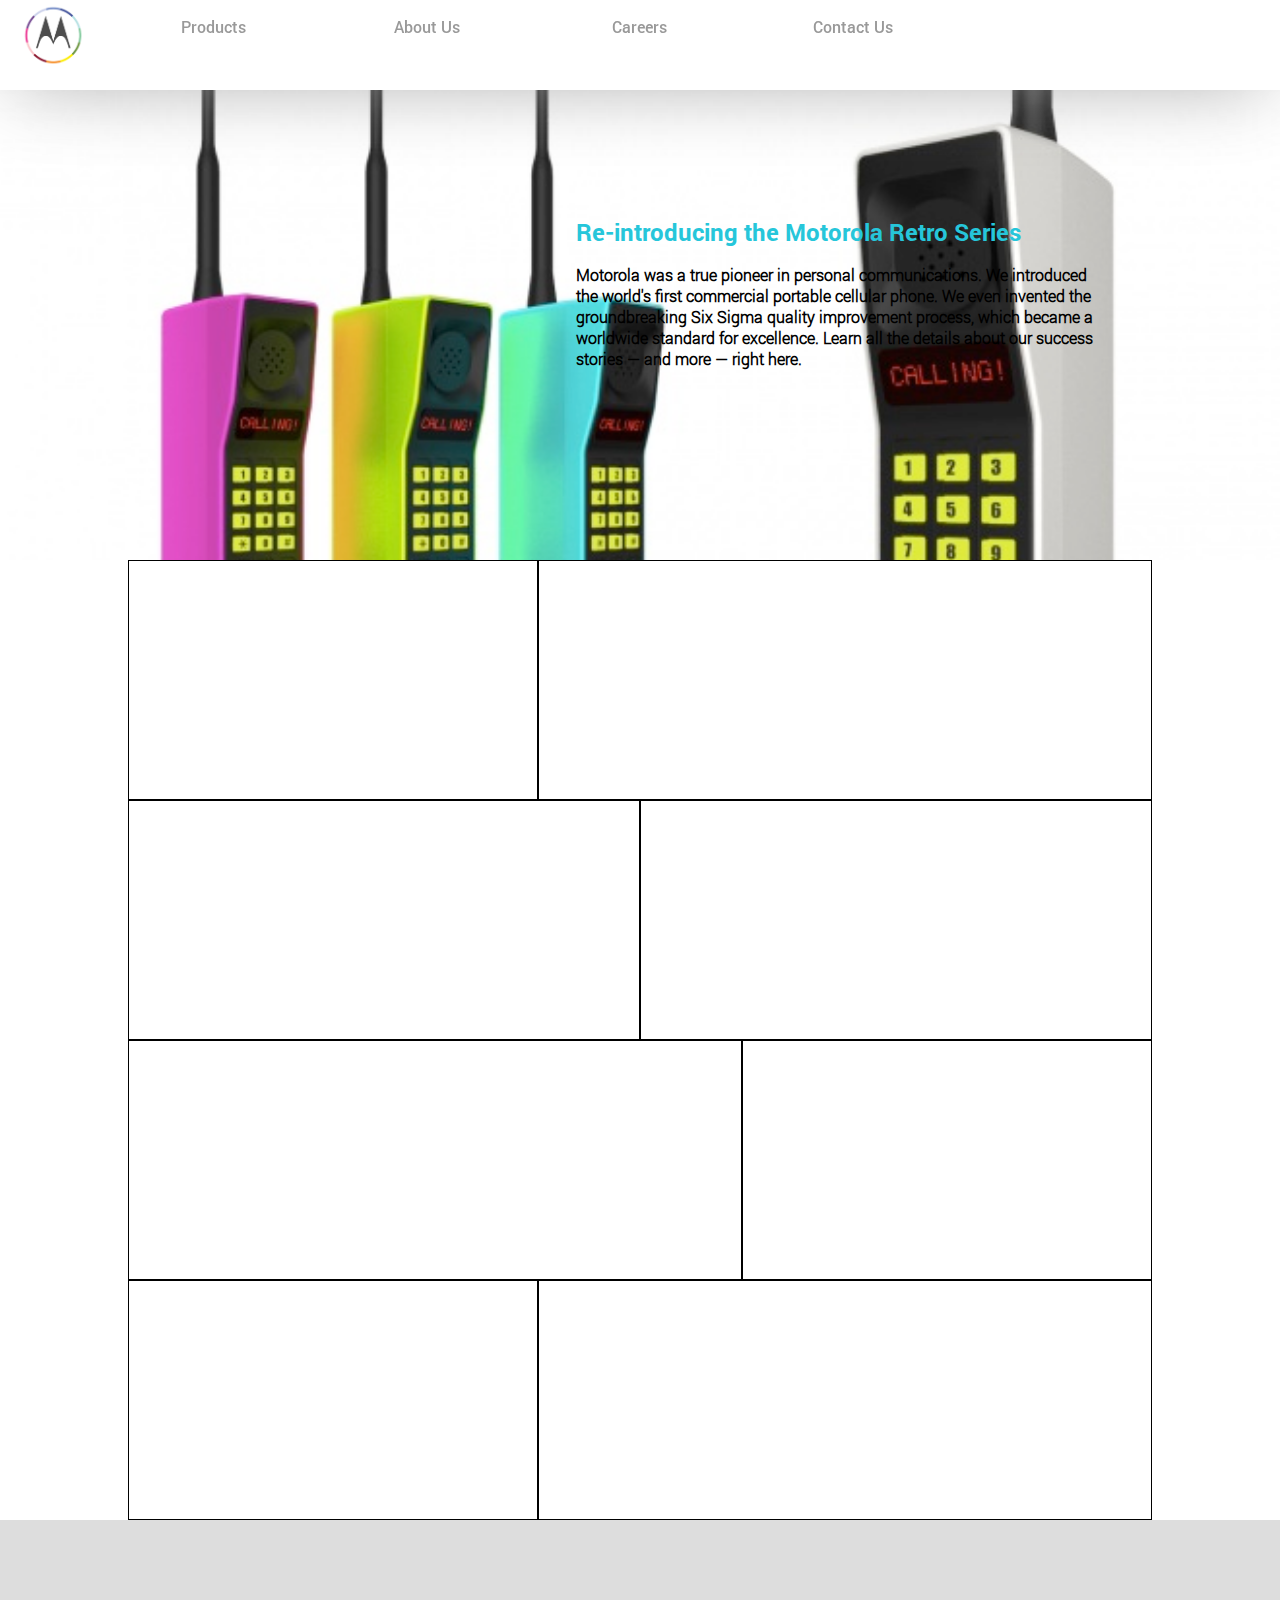
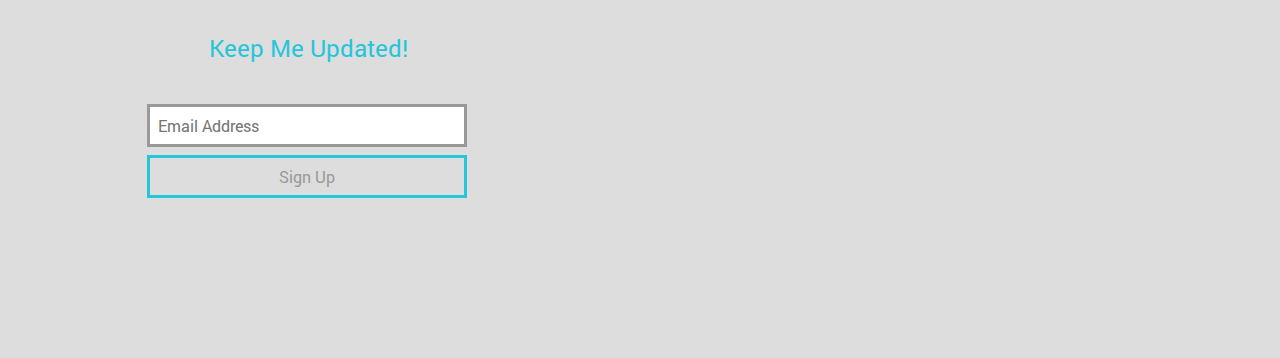
<file: Complete Series of Web Pages (Week 5)/pub_html/index.html>
<!doctype html>
<html lang="en">

	<head>
		<meta charset="utf-8">
		<meta name="viewport" content="width=device-width, initial-scale=1">
			
		<title>IAT 339 - Project 02</title>
		
		<link href="css/main.css" rel="stylesheet">
		 
		<!--- Referencing JQuery from CDN --->
		<script src="http://code.jquery.com/jquery-1.11.3.min.js"></script>
		
	</head>

	<body>
		
		<nav class="main-nav" id="main-nav">
			<div class="col-1of12"><a href="index.html"><img class="logo" src="img/motorola_logo.png" width="70px" height="70px"/></a></div>
			<div class="col-2of12"><a href="products-page.html">Products</a></div>
			<div class="col-2of12"><a href="about-page.html">About Us</a></div>
			<div class="col-2of12"><a href="careers-page.html">Careers</a></div>
			<div class="col-2of12"><a href="contact-page.html">Contact Us</a></div>
		</nav>
		
		<div class="hero">
			<div class="col-5of12">
				<h1 class="home-title">Re-introducing the Motorola Retro Series</h1>
				<h2 class="home-sub">Motorola was a true pioneer in personal communications. We introduced the world's first commercial portable 
				cellular phone. We even invented the groundbreaking Six Sigma quality improvement process, which became a worldwide standard 
				for excellence. Learn all the details about our success stories — and more — right here.</h2>
			</div>
		</div>
		
		<div class="mood-board">
			<div class="col-2of12">
				<div class="product">
				
				</div>
			</div>	
			
			<div class="col-4of12">
				<div class="product">

				</div>
			</div>
			
			<div class="col-3of12">
				<div class="product">

				</div>
			</div>
			
			<div class="col-3of12">
				<div class="product">
				
				</div>
			</div>	
			
			<div class="col-4of12">
				<div class="product">

				</div>
			</div>
			
			<div class="col-2of12">
				<div class="product">

				</div>
			</div>
			
			<div class="col-2of12">
				<div class="product">

				</div>
			</div>
			
			<div class="col-4of12">
				<div class="product">

				</div>
			</div>
			
			<div class="clear"></div>
		</div>
				
		<div class="subscribe">
			<div class="col-5of12">
				<p class="header">Keep Me Updated!</p>
				<input type="text" id="email" placeholder="Email Address" class="email-input"/>
				<button class="button-signup">Sign Up</button>
			</div>
		</div>
		
		
	</body>

</html>
</file>
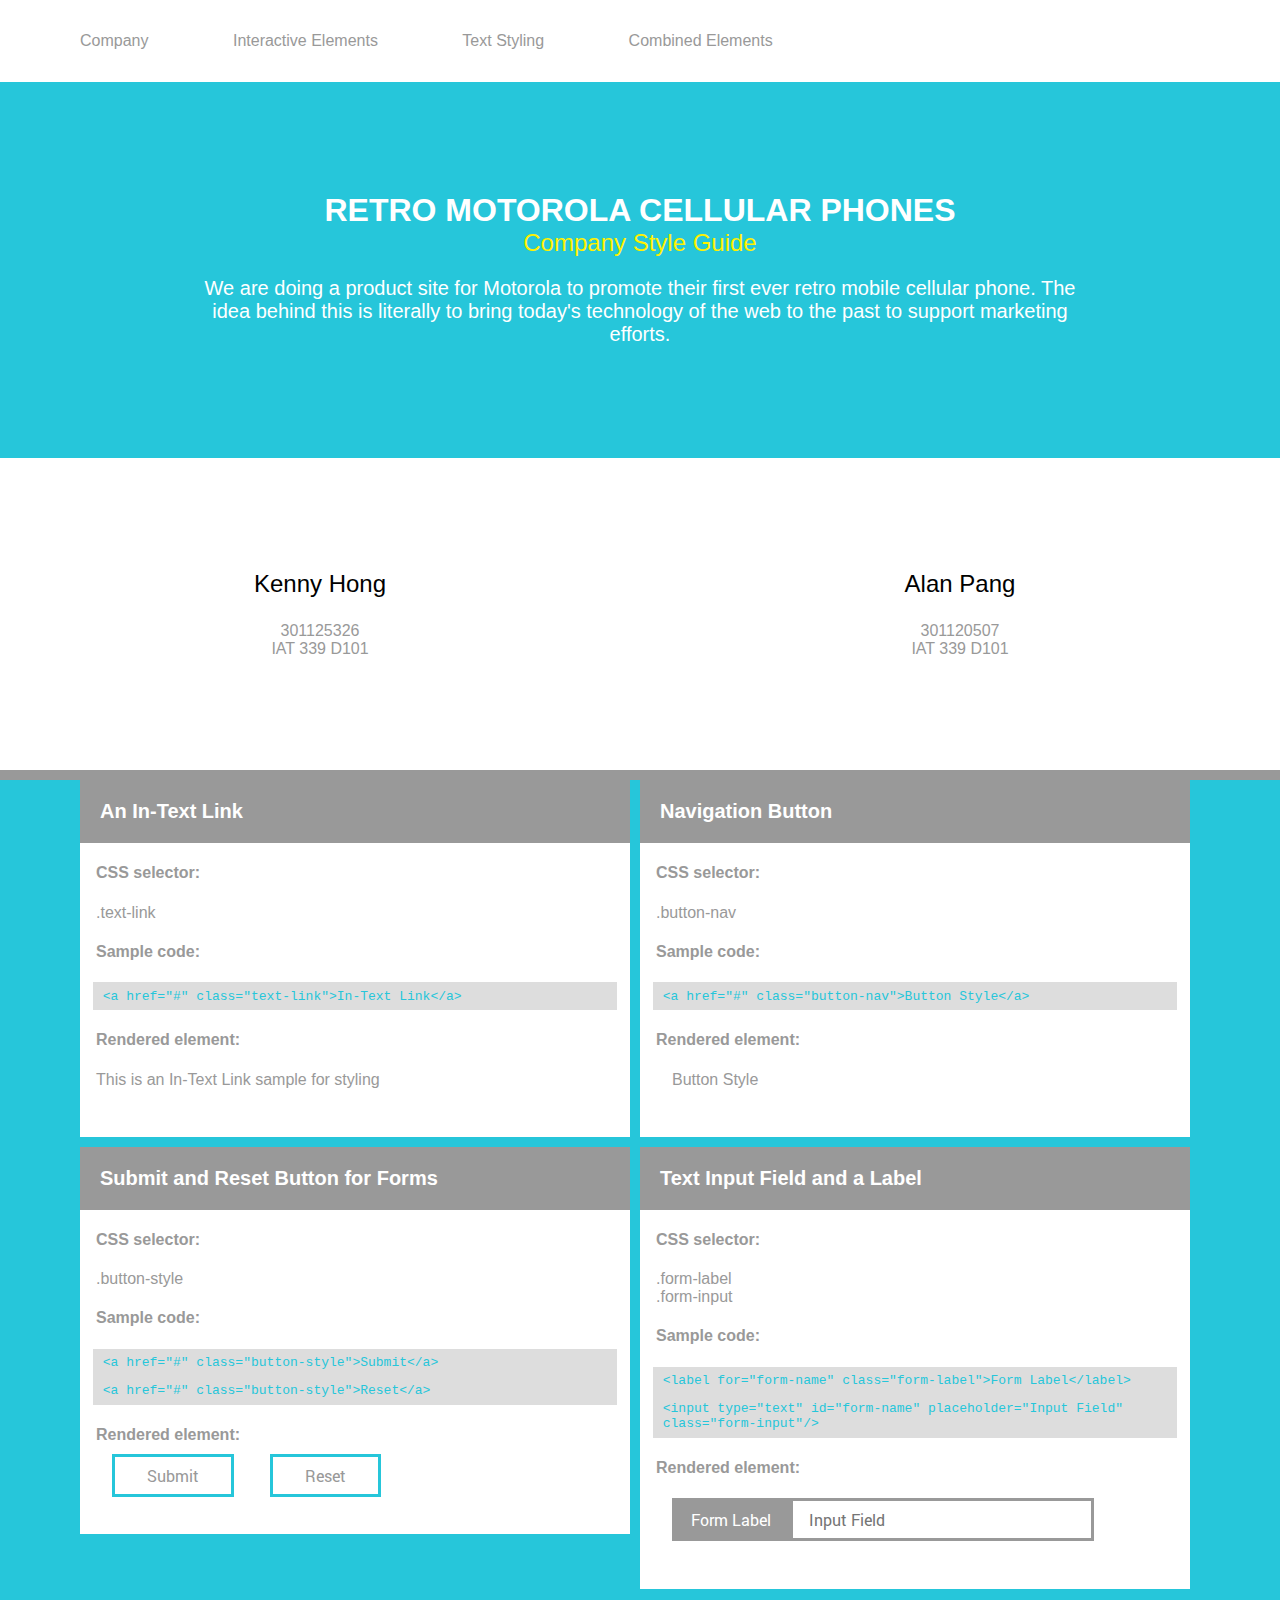
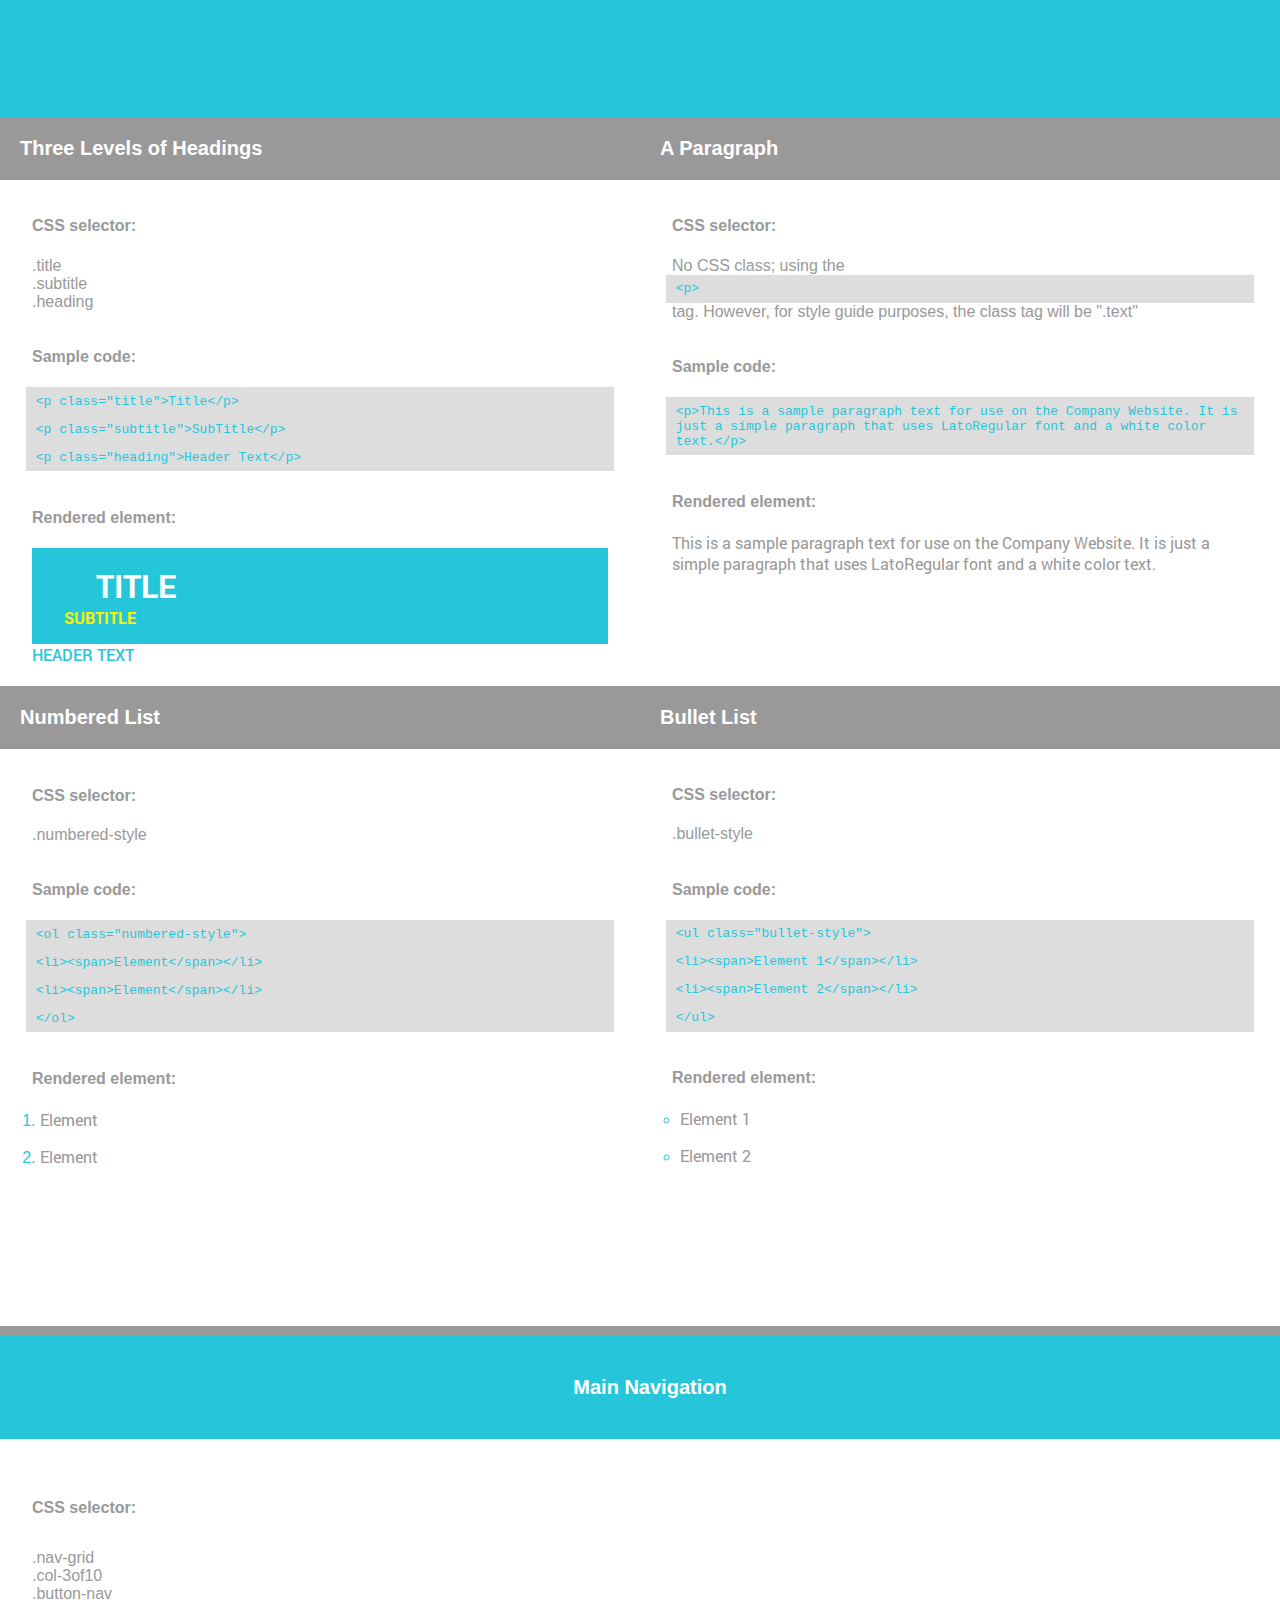
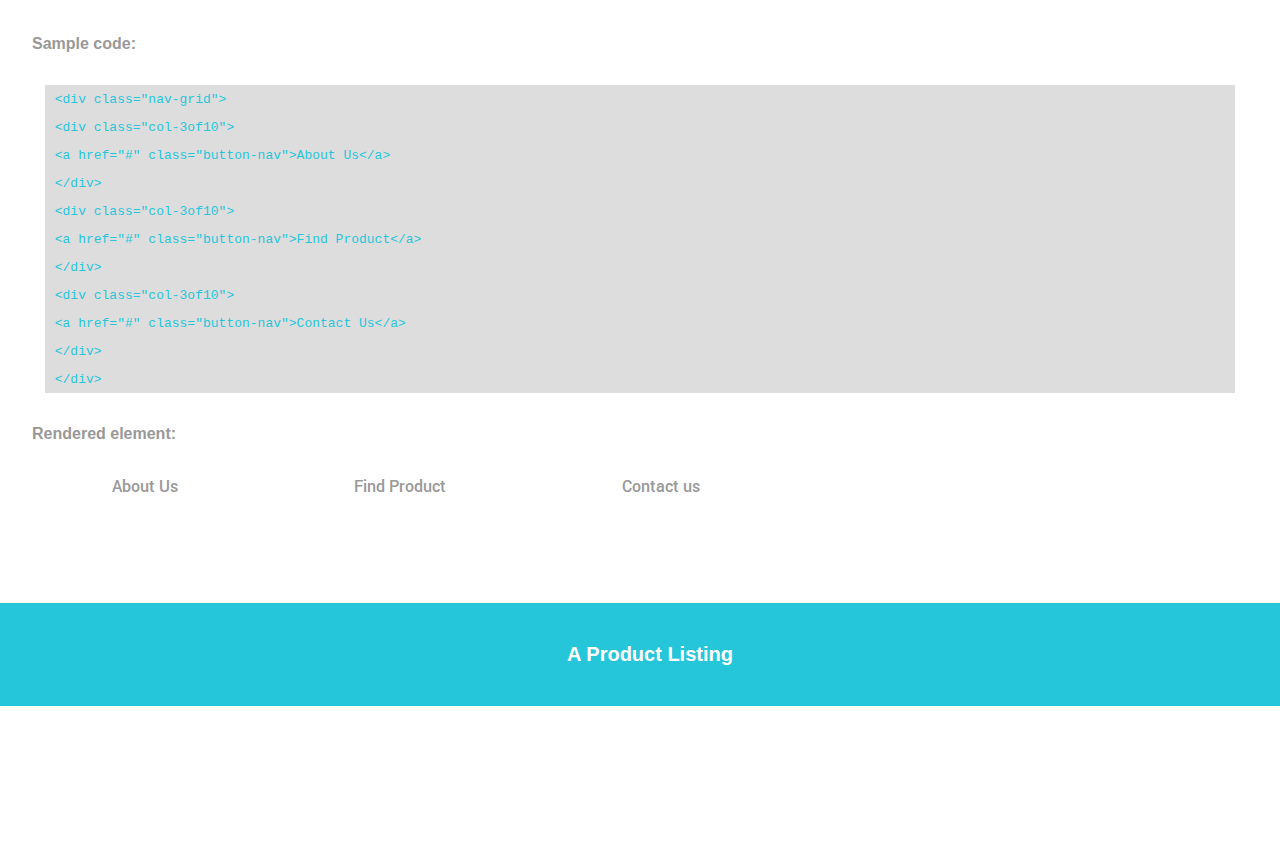
<file: Style Guide (Week 4)/pub_html/index.html>
<!doctype html>
<html lang="en">

	<head>
		<meta charset="utf-8">
		<title>IAT 339 - Project 02</title>
		
		 <link href="css/main.css" rel="stylesheet">
	</head>

	<body>
		
		<nav>
			<a href="#company">Company</a>
			<a href="#interactive">Interactive Elements</a>
			<a href="#textstyle">Text Styling</a>
			<a href="#combined">Combined Elements</a>
		</nav>
		
		<div id="company" class="company-info">
			<h1>RETRO MOTOROLA CELLULAR PHONES</h1>
			<p class="sub">Company Style Guide</p>
			
			<p class="brand-info">We are doing a product site for Motorola to promote their first ever retro mobile cellular phone. The idea 
			behind this is literally to bring today's technology of the web to the past to support marketing efforts.</p>
	 
		</div>
		
		<div class="team-info">
			<div class="col-5of10">
				<div class="member1">
					<p class="member-name">Kenny Hong</p>
					<p>301125326</p>
					<p>IAT 339 D101</p>
				</div>
			</div>	
			
			<div class="col-5of10">
				<div class="member2">
					<p class="member-name">Alan Pang</p>
					<p>301120507</p>
					<p>IAT 339 D101</p>
				</div>
			</div>
		</div>
		
		<!--- SECTION: INTERACTIVE ELEMENTS --->
		<section id="interactive">
			
			<div class="col-5of10">	
				<div class="interactive-element1">
					<h2>An In-Text Link</h2>

						<h4>CSS selector:</h4>
						<p>.text-link</p>

						<h4>Sample code:</h4>
						<code>&lt;a href="#" class="text-link"&gt;In-Text Link&lt;/a&gt;</code>

						<h4>Rendered element:</h4>
						<p>This is an <a href="#" class="text-link">In-Text Link</a> sample for styling</p>
					</div>
			</div>
			
			<div class="col-5of10">
				<div class="interactive-element2">
					<h2>Navigation Button</h2>

						<h4>CSS selector:</h4>
						<p>.button-nav</p>

						<h4>Sample code:</h4>
						<code>&lt;a href="#" class="button-nav"&gt;Button Style&lt;/a&gt;</code>

						<h4>Rendered element:</h4>
						<a href="#" class="button-nav">Button Style</a>
				</div>
			</div>
		
			<div class="col-5of10">
				<div class="interactive-element3">
					<h2>Submit and Reset Button for Forms</h2>

						<h4>CSS selector:</h4>
						<p>.button-style</p>

						<h4>Sample code:</h4>
						<code>&lt;a href="#" class="button-style"&gt;Submit&lt;/a&gt;</code>
						<code>&lt;a href="#" class="button-style"&gt;Reset&lt;/a&gt;</code>

						<h4>Rendered element:</h4>
						<a href="#" class="button-style">Submit</a>
						<a href="#" class="button-style">Reset</a>
				</div>
			</div>
			
			<div class="col-5of10">
				<div class="interactive-element4">
					<h2>Text Input Field and a Label</h2>

						<h4>CSS selector:</h4>
						<p>.form-label</p>
						<p>.form-input</p>

						<h4>Sample code:</h4>
						<code>&lt;label for="form-name" class="form-label"&gt;Form Label&lt;/label&gt;</code>
						<code>&lt;input type="text" id="form-name" placeholder="Input Field" class="form-input"/&gt;</code>

						<h4>Rendered element:</h4>
						<input type="text" id="form-name" placeholder="Input Field" class="form-input"/>
						<label for="form-name" class="form-label">Form Label</label>
				</div>
			</div>
				
		</section>
		
		<!--- SECTION: TEXT STYLING --->
		<section id="textstyle">
			<div class="col-2-5of10">
				<div class="text-element1">
					<h2>Three Levels of Headings</h2>

						<h4>CSS selector:</h4>
						<p>.title</p>
						<p>.subtitle</p>
						<p>.heading<p>

						<h4>Sample code:</h4>
						<code>&lt;p class="title"&gt;Title&lt;/p&gt;</code>
						<code>&lt;p class="subtitle"&gt;SubTitle&lt;/p&gt;</code>
						<code>&lt;p class="heading"&gt;Header Text&lt;/p&gt;</code>

						<h4>Rendered element:</h4>
						<div class="title-subtitle-wrap">
							<p class="title">Title</p>
							<p class="subtitle">SubTitle</p>
						</div>
						<p class="heading">Header Text</p>
				</div>
			</div>
				
			<div class="col-2-5of10">
				<div class="text-element2">
					<h2>A Paragraph</h2>

						<h4>CSS selector:</h4>
						<p>No CSS class; using the </p>
						<code>&lt;p&gt;</code>
						<p>tag. However, for style guide purposes, the class tag will be ".text"</P>

						<h4>Sample code:</h4>
						<code>&lt;p&gt;This is a sample paragraph text for use on the Company Website. It is just a
						simple paragraph that uses LatoRegular font and a white color text.&lt;/p&gt;</code>


						<h4>Rendered element:</h4>
						<p class="text">This is a sample paragraph text for use on the Company Website. It is just a
						simple paragraph that uses LatoRegular font and a white color text.</p>
				</div>
			</div>
		
			<div class="col-2-5of10">
				<div class="text-element3">
					<h2>Bullet List</h2>

						<h4>CSS selector:</h4>
						<p>.bullet-style</p>

						<h4>Sample code:</h4>
						<code>&lt;ul class="bullet-style"&gt;</code>
						<code>&lt;li&gt;&lt;span&gt;Element 1&lt;/span&gt;&lt;/li&gt;</code>
						<code>&lt;li&gt;&lt;span&gt;Element 2&lt;/span&gt;&lt;/li&gt;</code>
						<code>&lt;/ul&gt;</code>

						<h4>Rendered element:</h4>
						<ul class="bullet-style">
							<li><span>Element 1</span></li>
							<li><span>Element 2</span></li>
						</ul>
				</div>
			</div>
				
			<div class="col-2-5of10">
				<div class="text-element4">
					<h2>Numbered List</h2>

						<h4>CSS selector:</h4>
						<p>.numbered-style</p>

						<h4>Sample code:</h4>
						<code>&lt;ol class="numbered-style"&gt;</code>
						<code>&lt;li&gt;&lt;span&gt;Element&lt;/span&gt;&lt;/li&gt;</code>
						<code>&lt;li&gt;&lt;span&gt;Element&lt;/span&gt;&lt;/li&gt;</code>
						<code>&lt;/ol&gt;</code>

						<h4>Rendered element:</h4>
						<ol class="numbered-style">
							<li><span>Element</span></li>
							<li><span>Element</span></li>
						</ol>
				</div>
			</div>
		
		</section>
		
		<!--- SECTION: COMBINED ELEMENTS --->
		<section id="combined">
			<div class="combined-element">
		
				<h2>Main Navigation</h2>

					<h4>CSS selector:</h4>
					<p>.nav-grid</p>
					<p>.col-3of10</p>
					<p>.button-nav</p>
					
					<h4>Sample code:</h4>
					<p><code>&lt;div class="nav-grid"&gt;</code></p>
					<p><code>&lt;div class="col-3of10"&gt;</code></p>
					<p><code>&lt;a href="#" class="button-nav"&gt;About Us&lt;/a&gt;</code></p>
					<p><code>&lt;/div&gt;</code></p>
					<p><code>&lt;div class="col-3of10"&gt;</code></p>
					<p><code>&lt;a href="#" class="button-nav"&gt;Find Product&lt;/a&gt;</code></p>
					<p><code>&lt;/div&gt;</code></p>
					<p><code>&lt;div class="col-3of10"&gt;</code></p>
					<p><code>&lt;a href="#" class="button-nav"&gt;Contact Us&lt;/a&gt;</code></p>
					<p><code>&lt;/div&gt;</code></p>
					<p><code>&lt;/div&gt;</code></p>
					
					<h4>Rendered element:</h4>
						<div class="nav-grid">
							<div class="col-3of10">
								<a href="#" class="button-nav">About Us</a>
							</div>
							
							<div class="col-3of10">
								<a href="#" class="button-nav">Find Product</a>
							</div>
								
							<div class="col-3of10">
								<a href="#" class="button-nav">Contact us</a>
							</div>
						</div>
			</div>
			
			<div class="combined-element">
				<h2>A Product Listing</h2>
			</div>

		</section>
		
	</body>

</html>
</file>
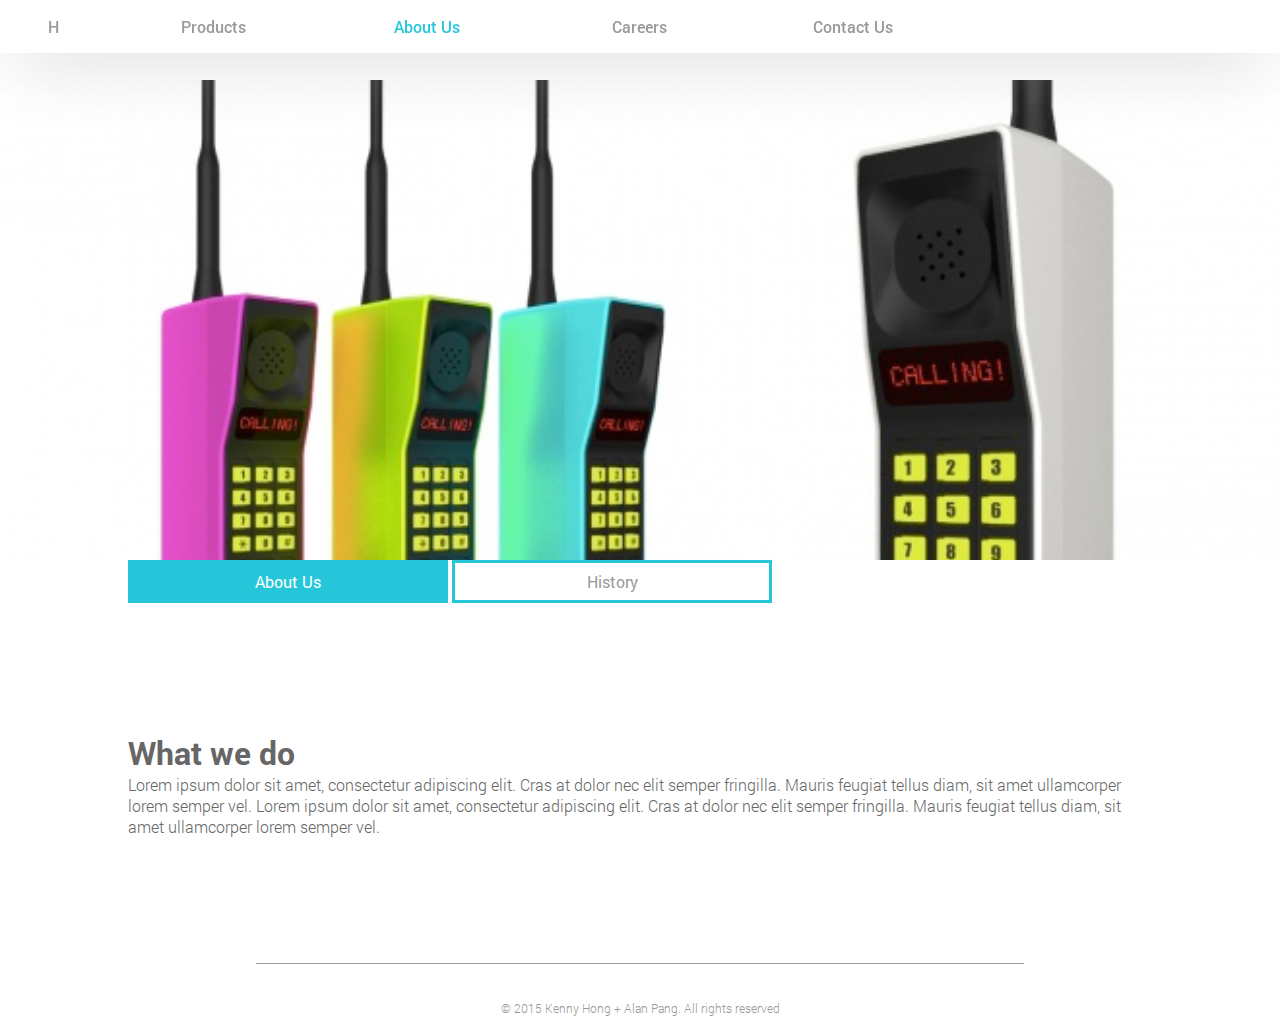
<file: Complete Series of Web Pages (Week 5)/pub_html/about-page.html>
<!doctype html>
<html lang="en">

	<head>
		<meta charset="utf-8">
		<meta name="viewport" content="width=device-width, initial-scale=1">
		
		<title>IAT 339 - Project 02</title>
		
		<link href="css/main.css" rel="stylesheet">
		 
		<!--- Referencing JQuery from CDN --->
		<script src="http://code.jquery.com/jquery-1.11.3.min.js"></script>

		<script src="scripts/navigation.js"></script>
		<script src="scripts/about.js"></script>
	
	</head>

	<body>
		
		<nav class="main-nav">
			<div class="col-1of12"><a href="index.html">H</a></div>
			<div class="col-2of12"><a href="products-page.html">Products</a></div>
			<div class="col-2of12"><a href="about-page.html">About Us</a></div>
			<div class="col-2of12"><a href="careers-page.html">Careers</a></div>
			<div class="col-2of12"><a href="contact-page.html">Contact Us</a></div>
		</nav>
		
		<div id="about-us" class="hero">
		
		</div>
		
		<div id="history" class="hero">
		
		</div>
		
		<div class="about-tabs">
			<button class="about">About Us</button>
			<button class="history">History</button>
		</div>
		
		<div class="about-container">
			<h1 class="about-title">What we do</h1>
			<p class="about-content">
			Lorem ipsum dolor sit amet, consectetur adipiscing elit. Cras at dolor nec elit semper fringilla. 
			Mauris feugiat tellus diam, sit amet ullamcorper lorem semper vel. Lorem ipsum dolor sit amet, 
			consectetur adipiscing elit. Cras at dolor nec elit semper fringilla. Mauris feugiat tellus diam, sit amet ullamcorper lorem semper vel.
			</p>
		</div>
		
		<div class="history-container">
			<h1 class="history-title">Who we are</h1>
			<p class="history-content">
			Lorem ipsum dolor sit amet, consectetur adipiscing elit. Cras at dolor nec elit semper fringilla. 
			Mauris feugiat tellus diam, sit amet ullamcorper lorem semper vel. Lorem ipsum dolor sit amet, 
			consectetur adipiscing elit. Cras at dolor nec elit semper fringilla. Mauris feugiat tellus diam, sit amet ullamcorper lorem semper vel.
			</p>
		</div>
			
		<footer class="about-footer"> © 2015 Kenny Hong + Alan Pang. All rights reserved </footer>
		
		
	</body>

</html>
</file>
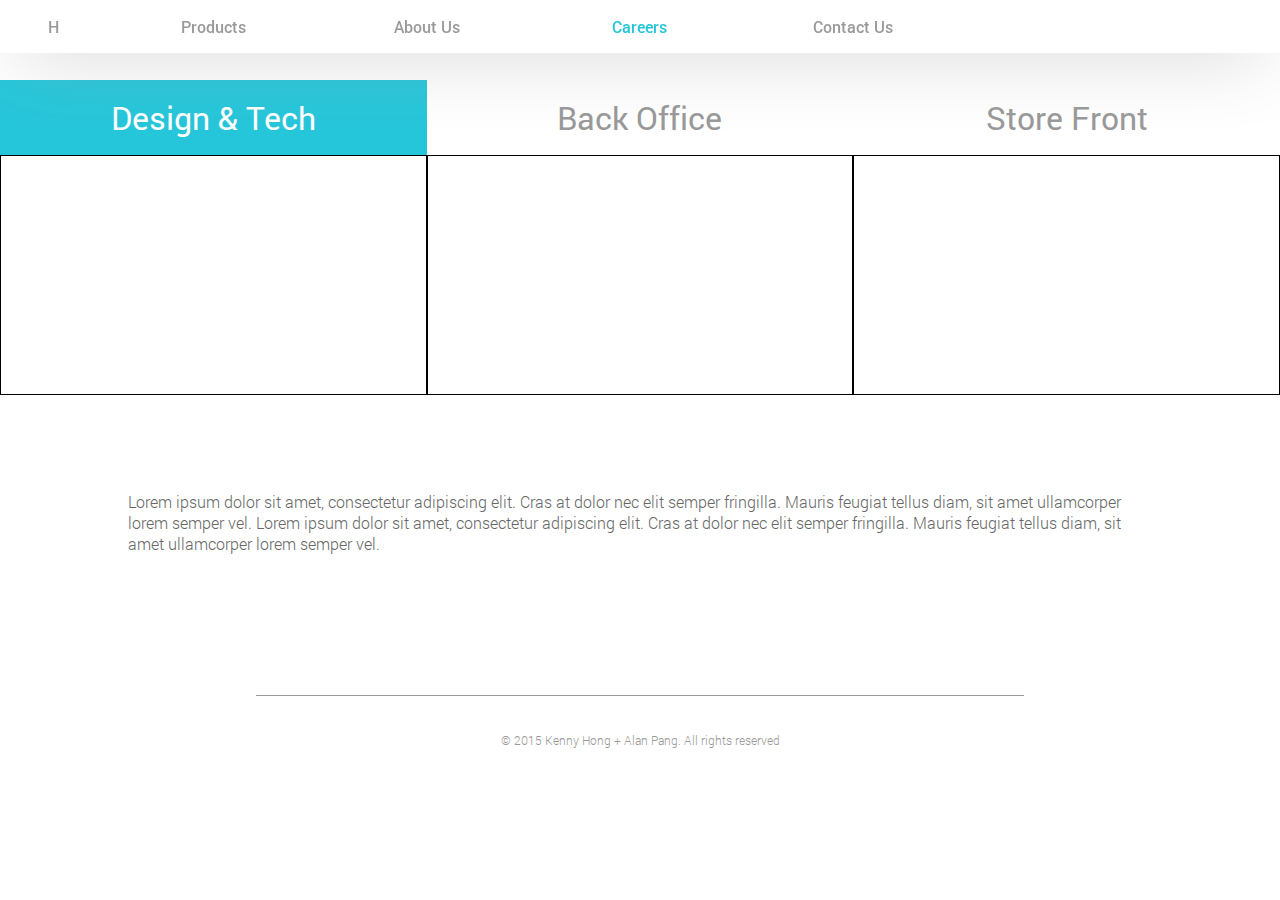
<file: Complete Series of Web Pages (Week 5)/pub_html/careers-page.html>
<!doctype html>
<html lang="en">

	<head>
		<meta charset="utf-8">
		<meta name="viewport" content="width=device-width, initial-scale=1">
		
		<title>IAT 339 - Project 02</title>
		
		<link href="css/main.css" rel="stylesheet">
		 
		<!--- Referencing JQuery from CDN --->
		<script src="http://code.jquery.com/jquery-1.11.3.min.js"></script>
		
		<script src="scripts/navigation.js"></script>
		<script src="scripts/products.js"></script>		
	
	</head>

		<body>
		
		<nav class="main-nav">
			<div class="col-1of12"><a href="index.html">H</a></div>
			<div class="col-2of12"><a href="products-page.html">Products</a></div>
			<div class="col-2of12"><a href="about-page.html">About Us</a></div>
			<div class="col-2of12"><a href="careers-page.html">Careers</a></div>
			<div class="col-2of12"><a href="contact-page.html">Contact Us</a></div>
		</nav>
		
		<header class="filter-tabs">
			<div class="col-4of12">
				<button class="filter1">Design & Tech</a>
			</div>	
			
			<div class="col-4of12">
				<button class="filter2">Back Office</a>
			</div>	
			
			<div class="col-4of12">
				<button class="filter3">Store Front</a>
			</div>

			<div class="clear"></div>			
		</header>
		
		<div class="products-container">
			<div class="filter1-products">
				<div class="col-4of12">
					<div class="product"></div>
				</div>
			
				<div class="col-4of12">
					<div class="product"></div>
				</div>
				
				<div class="col-4of12">
					<div class="product"></div>
				</div>
			</div>
			
			<div class="filter2-products">
				<div class="col-4of12">
					<div class="product"></div>
				</div>
			
				<div class="col-4of12">
					<div class="product"></div>
				</div>
				
				<div class="col-4of12">
					<div class="product"></div>
				</div>
			</div>
			
			<div class="filter3-products">
				<div class="col-4of12">
					<div class="product"></div>
				</div>
			
				<div class="col-4of12">
					<div class="product"></div>
				</div>
				
				<div class="col-4of12">
					<div class="product"></div>
				</div>
			</div>
			
			<div class="clear"></div>
		</div>
		
		<p class="filter1-info">
		Lorem ipsum dolor sit amet, consectetur adipiscing elit. Cras at dolor nec elit semper fringilla. 
		Mauris feugiat tellus diam, sit amet ullamcorper lorem semper vel. Lorem ipsum dolor sit amet, 
		consectetur adipiscing elit. Cras at dolor nec elit semper fringilla. Mauris feugiat tellus diam, sit amet ullamcorper lorem semper vel.
		</p>	
		
		<p class="filter2-info">
		Lorem ipsum dolor sit amet, consectetur adipiscing elit. Cras at dolor nec elit semper fringilla. 
		Mauris feugiat tellus diam, sit amet ullamcorper lorem semper vel. Lorem ipsum dolor sit amet, 
		consectetur adipiscing elit. Cras at dolor nec elit semper fringilla. Mauris feugiat tellus diam, sit amet ullamcorper lorem semper vel.
		</p>
		
		<p class="filter3-info">
		Lorem ipsum dolor sit amet, consectetur adipiscing elit. Cras at dolor nec elit semper fringilla. 
		Mauris feugiat tellus diam, sit amet ullamcorper lorem semper vel. Lorem ipsum dolor sit amet, 
		consectetur adipiscing elit. Cras at dolor nec elit semper fringilla. Mauris feugiat tellus diam, sit amet ullamcorper lorem semper vel.
		</p>
			
		<footer class="products-footer"> © 2015 Kenny Hong + Alan Pang. All rights reserved </footer>
		
	</body>

</html>
</file>
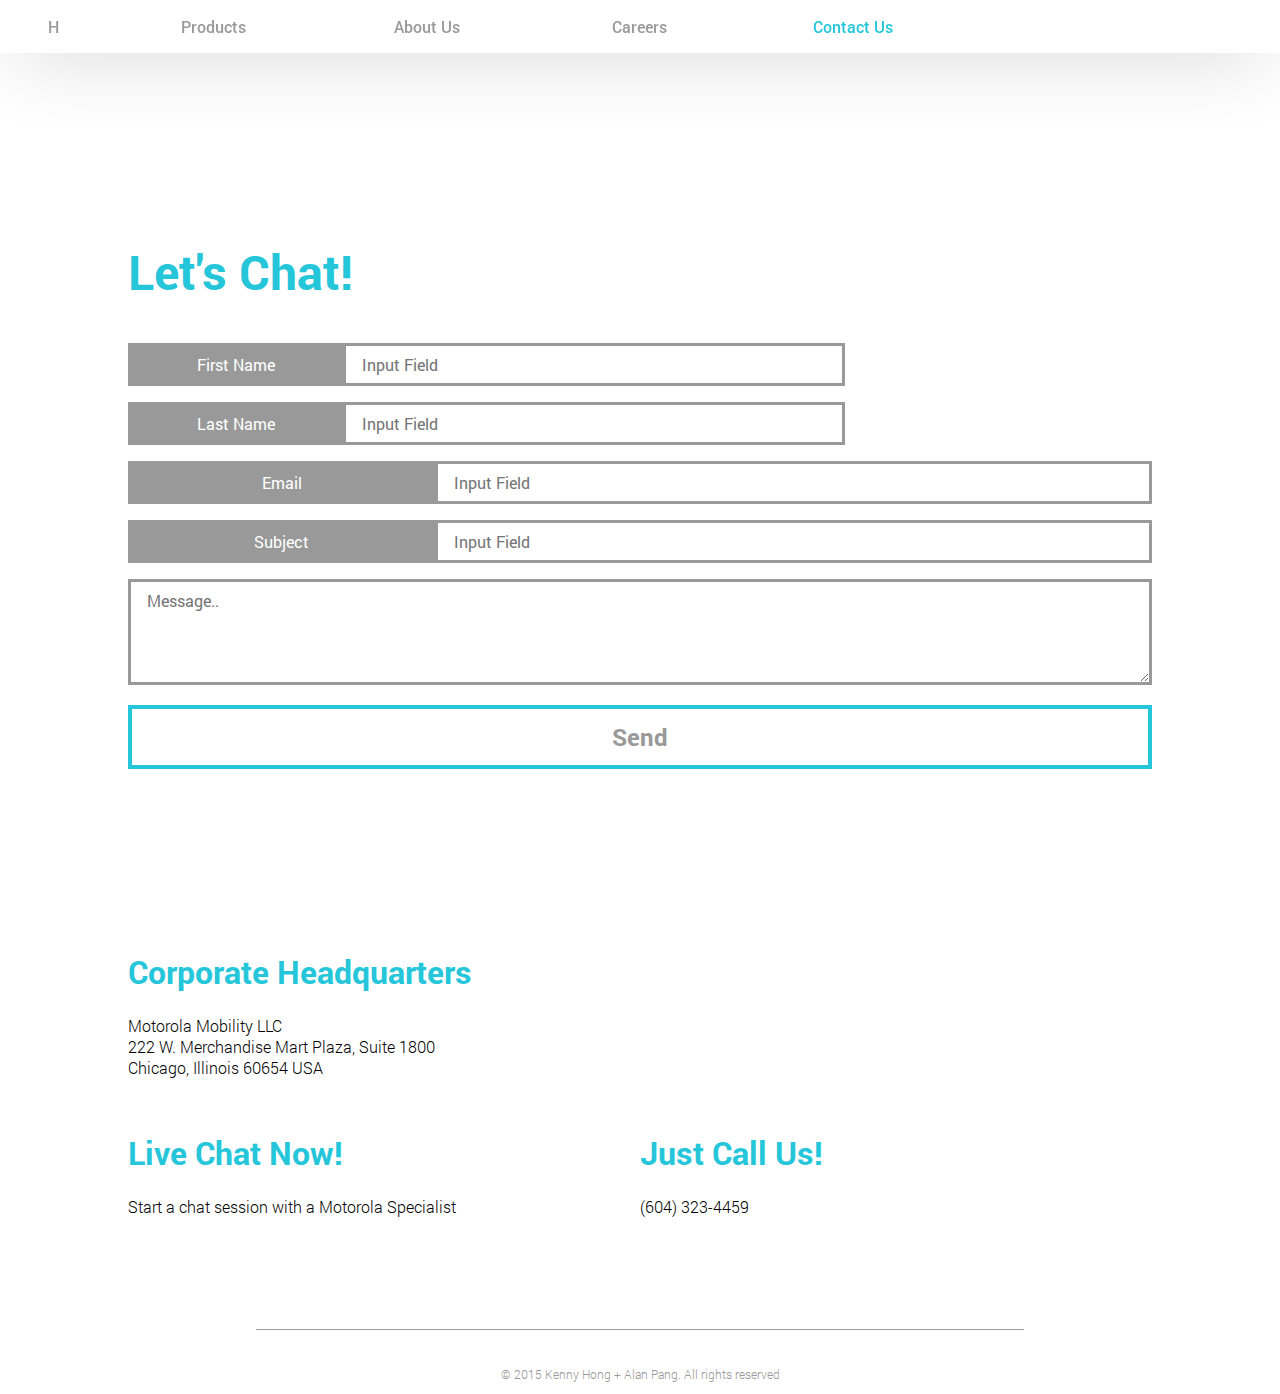
<file: Complete Series of Web Pages (Week 5)/pub_html/contact-page.html>
<!doctype html>
<html lang="en">

	<head>
		<meta charset="utf-8">
		<meta name="viewport" content="width=device-width, initial-scale=1">
		
		<title>IAT 339 - Project 02</title>
		
		<link href="css/main.css" rel="stylesheet">

		<!--- Referencing JQuery from CDN --->
		<script src="http://code.jquery.com/jquery-1.11.3.min.js"></script>		 

		<script src="scripts/navigation.js"></script>	 
		
	</head>

	<body>
		
		<nav class="main-nav">
			<div class="col-1of12"><a href="index.html">H</a></div>
			<div class="col-2of12"><a href="products-page.html">Products</a></div>
			<div class="col-2of12"><a href="about-page.html">About Us</a></div>
			<div class="col-2of12"><a href="careers-page.html">Careers</a></div>
			<div class="col-2of12"><a href="contact-page.html">Contact Us</a></div>
		</nav>
		
		<div class="form">
			<p class="form-title">Let's Chat!</p>
		
			<div id="first" class="col-5of12">
				<input type="text" id="form-name" placeholder="Input Field" class="form-input"/>
				<label for="form-name" class="form-label">First Name</label>
			</div>	
			
			<div id="last" class="col-5of12">
				<input type="text" id="form-name" placeholder="Input Field" class="form-input"/>
				<label for="form-name" class="form-label">Last Name</label>
			</div>	
			
			<div id="email" class="col-12of12">
				<input type="text" id="form-name" placeholder="Input Field" class="form-input"/>
				<label for="form-name" class="form-label">Email</label>
			</div>	
						
			<div id="subject" class="col-12of12">
				<input type="text" id="form-name" placeholder="Input Field" class="form-input"/>
				<label for="form-name" class="form-label">Subject</label>
			</div>	
			
			<div id="message" class="col-12of12">
				<textarea class="form-textarea" placeholder="Message.." rows="4" cols="50"></textarea>
			</div>	
			
			<div id="message" class="col-12of12">
				<button class="button-submit">Send</button>
			</div>
			
			<div class="clear"></div>
		</div>
		
		<div class="more-contacts">
			<div class="col-5of12">
				<h1>Corporate Headquarters</h1>
				<p>Motorola Mobility LLC<br>
				222 W. Merchandise Mart Plaza, Suite 1800<br>
				Chicago, Illinois 60654 USA
				</p>
			</div>
		
			<div class="col-4of12">
				<h1>Live Chat Now!</h1>
				<p>Start a chat session with a Motorola Specialist</p>
			</div>
			
			<div class="col-3of12">
				<h1>Just Call Us!</h1>
				<p>(604) 323-4459</p>
			</div>
			
			<div class="clear"></div>
		</div>
		
		<footer> © 2015 Kenny Hong + Alan Pang. All rights reserved </footer>
		
	</body>

</html>
</file>
<file: Complete Series of Web Pages (Week 5)/pub_html/css/main.css>
/*

  STYLE GUIDE STYLING  
  
*/

*, *:after, *:before {
	-webkit-box-sizing: border-box;
	-moz-box-sizing: border-box;
	box-sizing: border-box;
}

body {
	margin: 0;
	padding: 0;
	overflow-x: hidden;
}

p {
	margin: 0;
	padding: 0;
	font-size: 1em;
	font-family: Light;
	color: #000;
	text-align: left;
}

h1 {
	font-size: 2em;
	font-family: Bold;
	color: #26C6DA;
	text-align: left;
}

a:link {
	text-decoration: none;
	color: #999;
}

a:visited {
	text-decoration: none;
	color: #999;
	
}

button:active, button:focus {
	border: none;
	outline: none;
}

/* Roboto Font */

@font-face {
	font-family: Bold;
	src: url(../font/Roboto-Bold.ttf);
}

@font-face {
	font-family: Medium;
	src: url(../font/Roboto-Medium.ttf);
}

@font-face {
	font-family: Regular;
	src: url(../font/Roboto-Regular.ttf);
}

@font-face {
	font-family: Light;
	src: url(../font/Roboto-Light.ttf);
}

/* End of Roboto Font Face */

/* ---------------- GRIDS ------------------- */

.col-1of12 {
	width: 8.3333%;
}

.col-2of12 {
	width: 16.666%;
}

.col-3of12 {
	width: 25%;
}

.col-4of12 {
	width: 33.3333%;
}

.col-5of12 {
	width: 41.666%;
}

.col-6of12 {
	width: 50%;
}

.col-11of12 {
	width: 91.6666%;
}

.col-12of12 {
	width: 100%;
}

[class^='col-'] {
	float: left;
	padding: 0;
	text-align: center;
}

/* ---------------- NAVIGATION ------------------- */

.main-nav {
	display: inline-block;
	position: fixed;
	top: 0;
	z-index: 2;
	padding: 1em 0 1em 0;
	width: 100%;
	background-color: #fff;
	
	-webkit-box-shadow: 0 0.25em 5em -1em #999;
	-moz-box-shadow: 0 0.25em 5em -1em #999;
    box-shadow: 0 0.25em 5em -1em #999;
}

.main-nav:after {
	content:"";
	display: block;
	clear: both;
}

.main-nav a {
	font-family: Medium;
}

.main-nav a:hover {
	color: #26C6DA;
}

.main-nav a.current-page {
	color: #26C6DA;
}

.logo {
	position: relative;
	margin-top: -1em;
}

/* ---------------- HERO ------------------- */

.hero {
	margin-top: 5em;
	height: 30em;
	
	background-image: url(../img/hero-dynatac.jpg);
	background-size: cover;
	background-repeat: no-repeat;
	background-attachment: fixed;
}

h1.home-title {
	font-size: 2em;
	font-family: Bold;
	color: #26C6DA;
	padding-top: 5em;
}

h2.home-sub {
	font-size: 1em;
	font-family: Light;
	color: #000;
	text-align: left;
}

.hero .col-5of12 {
	position: relative;
	left: 45%;
}

.subscribe {
	background-image: url(../img/hero-dynatac.jpg);
	background-size: cover;
	background-repeat: no-repeat;
	background-attachment: fixed;
}

/* ---------------- MOODBOARD ------------------- */

.mood-board {
	height: auto;
	width: 80%;
	margin-left: auto;
	margin-right: auto;
}

.product {
	height: 15em;
	border: 1px solid #000;
}

.clear {
	clear: both;
}

/* ---------------- SUBSCRIBE ------------------- */

.subscribe {
	display: block;
	padding: 7em 0 10em 0;
	background-color: #ddd;
}

.subscribe:after {
	content:"";
	display: block;
	clear: both;
}

.subscribe p.header {
	font-family: Regular;
	font-size: 1.5em;
	color: #26C6DA;
	text-align: center;
	margin-bottom: 1em;
	margin-left: 3.5em;
}

.email-input {
	font-family: Regular;
	background-color: #fff;
	border: 0.2em solid #999;
	color: #26C6DA;
	transition: all 0.5s ease;
	font-size: 1em;
	margin-bottom: 0.5em;
	margin-left: 5em;
	padding: 0.5em 0 0.5em 0.5em;
	width: 20em;
}

.email-input:focus {
	outline: none;
	border: 0.2em solid #26C6DA;
}


.button-signup {
	font-family: Regular;
	border: 0.2em solid #26C6DA;
	text-decoration: none;
	padding: 0.5em 0;
	margin-left: 5em;
	color: #999;
	width: 20em;
	font-size: 1em;
	
	/*interaction set-up*/
	background: -webkit-linear-gradient(transparent, transparent 50%, #26C6DA 50%, #26C6DA);
	background: linear-gradient(transparent, transparent 50%, #26C6DA 50%, #26C6DA);
	background-size: 100% 200%;
  	transition: all 0.2s ease;
}

.button-signup:link, .button-signup:visited {
	color: #999;
}

.button-signup:hover {
	background-position: 100% 100%;
	color: #fff;
}

.button-signup:focus {
	outline: none;
}

/* ---------------- MULTI-LISTING PRODUCTS ------------------- */

.products-container {
	width: 100%;
	overflow-x: hidden;	
}

.models {
	width: 100%;
	margin-top: 10em;
	background-color: #fff;
}

.dynatac-thumbnail, .microtac-thumbnail,.iden-thumbnail {
	height: 10em;
	border: 1px solid #000;
}

.dynatac-thumbnail {

}

.microtac-thumbnail {

}

.iden-thumbnail {

}

.dynatac-thumbnail:hover, .microtac-thumbnail:hover,.iden-thumbnail:hover {

}

.filter-tabs {
	width: 100%;
	margin-top: 5em;
	background-color: #fff;
}

.filter1, .filter2, .filter3 {
	font-family: Regular; 
	font-size: 2em;
	color: #999;
	border: none;
	background-color: #fff;
	width: 100%;
	padding: 0.5em 0 0.5em 0;
}

.model {
	font-family: Regular; 
	font-size: 2em;
	color: #999;
	border: none;
	background-color: #fff;
	width: 100%;
	padding: 0.5em 0 0.5em 0;
}

.active-tab {
	background-color: #26C6DA;
	border: none;
	color: #fff;
}

.filter2-products, .filter3-products {
	position: absolute;
	width: 100%;
}

.filter1-products {
	left: 0;
	position: relative;
}

.filter2-products {
	left: 100%;
}

.filter3-products {
	left: 200%;
}

.filter1-info, .filter2-info, .filter3-info {
	font-family: Light;
	font-size: 1em;
	color: #666;
	width: 100%;
	padding: 6em 8em 4em 8em;
	position: absolute;
}

.filter1-info {
	left: 0;
}

.filter2-info {
	left: 100%;
}

.filter3-info {
	left: 200%;
}

.info-container {
	overflow-x: hidden;
}

/* ---------------- ABOUT US ------------------- */

#history {
	position: absolute;
	left: 100%;
}

.about-tabs {
	width: 80%;
	margin: 0em auto 0 auto;
}

.about, .history {
	font-family: Regular;
	border: 0.2em solid #26C6DA;
	text-decoration: none;
	padding: 0.5em 0;
	color: #999;
	width: 20em;
	font-size: 1em;
	
	/*interaction set-up*/
	background: -webkit-linear-gradient(transparent, transparent 50%, #26C6DA 50%, #26C6DA);
	background: linear-gradient(transparent, transparent 50%, #26C6DA 50%, #26C6DA);
	background-size: 100% 200%;
  	transition: all 0.2s ease;
}

.about:hover, .history:hover {
	background-position: 100% 100%;
	color: #fff;
}

.about:focus, .history:focus, .about:active, .history:active {
	border: 0.2em solid #26C6DA; 
}

.button-clicked {
	background: #26C6DA;
	border: 0.2em solid #26C6DA;
	color: #fff;
}

.about-container, .history-container {
	width: 100%;
	padding: 8em;
	position: absolute;
}

.about-title, .history-title {
	font-family: Bold;
	color: #666;
	margin: 0;
}

.about-content, .history-content {
	font-family: Light;
	color: #666;
}

.history-container {
	left: 100%;
}

/* ---------------- CONTACT US FORM ------------------- */

.form {
	width: 80%;
	margin: 10em auto 5em auto;
	padding: 5em 0 5em 0;
}

.form-title {
	font-family: Bold;
	font-size: 3em;
	color: #26C6DA;
	width: 100%;
	margin: 0 auto 0.5em auto;
}

.form-label {
	font-family: Regular;
	padding: 0.5em 1em;
	background-color: #999;
	float: left;
	transition: all 0.5s ease;
	color: #fff;
	font-size: 1em;
	border: 0.2em solid #999;
	width: 30%;
}

.form-input {
	font-family: Regular;
	background-color: #fff;
	padding: 0.5em 1em;
	padding-right: 5em;
	border: 0.2em solid #999;
	color: #26C6DA;
	transition: all 0.5s ease;
	font-size: 1em;
	width: 70%;
	border-radius: none !important;
}

.form-input:focus {
	outline: none;
	border: 0.2em solid #26C6DA;
}

.form-input:focus ~ .form-label {
	background-color: #26C6DA;
	border: 0.2em solid #26C6DA;
	color: #FFF;
}

.form-textarea {
	font-family: Regular;
	color: #999;
	font-size: 1em;
	padding: 0.5em 1em;
	border: 0.2em solid #999;
	transition: all 0.5s ease;
	width: 100%;
	border-radius: none !important;
}

.form-textarea:focus {
	outline: none;
	border: 0.2em solid #26C6DA;
}

#first {
	margin-right: 1em;
}

#email, #subject, #message {
	margin-top: 1em;
}

.button-submit {
	font-family: Bold;
	border: 0.2em solid #26C6DA;
	text-decoration: none;
	padding: 0.5em 0;
	color: #999;
	width: 100%;
	font-size: 1.5em;
	
	/*interaction set-up*/
	background: -webkit-linear-gradient(transparent, transparent 50%, #26C6DA 50%, #26C6DA);
	background: linear-gradient(transparent, transparent 50%, #26C6DA 50%, #26C6DA);
	background-size: 100% 200%;
  	transition: all 0.2s ease;
}

.button-submit:link, .button-submit:visited {
	color: #999;
}

.button-submit:hover {
	background-position: 100% 100%;
	color: #fff;
}

.button-submit:focus {
	outline: none;
}

.more-contacts {
	margin: 0 auto 7em auto;
	width: 80%;
}

/* ---------------- FOOTER ------------------- */

footer, .about-footer, .products-footer {
	font-family: Light;
	color: #999;
	text-align: center;
	font-size: 0.75em;
	padding: 3em 0 1em 0;
	margin-left: auto;
	margin-right: auto;
	width: 60%;
	border-top: 1px solid #999;
}

.products-footer {
	margin-top: 25em;
}

.about-footer {
	margin-top: 30em;
}

/* ---------------- MEDIA QUERIES ------------------- */

@media (max-width: 90rem) {
	h1.home-title {
		font-size: 1.5em;
	}

	.mood-board {
		height: 60em;
	}

	.mood-board .col-4of12 {
		width: 60%;
	}
	
	.mood-board .col-2of12 {
		width: 40%;
	}
	
	.mood-board .col-3of12 {
		width: 50%;
	}
	
	.mood-board .col-6of12 {
		width: 60%;
	}
	
	.more-contacts .col-4of12, .more-contacts .col-3of12 {
		width: 50%;
	}
	
	.more-contacts .col-5of12 {
		width: 100%;
		margin-bottom: 2em;
	}
}
	
@media (max-width: 80rem) {
	.form .col-5of12 {
		width: 70%;
	}
	
	#first, #last {
		margin-top: 1em;
		margin-right: 0;
	}

}
	
@media (max-width: 60rem) {
	.main-nav .col-2of12 {
		width: 20%;
	}
	
	.hero .col-5of12 {
		width: 75%;
		position: none;
		left: 12%;
		margin-left: auto;
		margin-right: auto;
	}
	
	.filter1-products .col-4of12, .filter2-products .col-4of12, .filter3-products .col-4of12 {
		width: 100%;
	}
	
	.models .col-4of12 {
		width: 100%;
	}
	
	.more-contacts .col-4of12, .more-contacts .col-3of12 {
		width: 100%;
	}
	
	.form .col-5of12 {
		width: 100%;
	}
	
		
	.more-contacts .col-4of12, .more-contacts .col-3of12 {
		margin-bottom: 2em;
	}
}

@media (max-width: 50rem) {
	.subscribe p.header {
		font-size: 1.25em;
		width: 15em;
	}
	
	.mood-board .col-4of12, .mood-board .col-2of12 , .mood-board .col-3of12, .mood-board .col-6of12   {
		width: 100%;
	}
	
	.mood-board {
		height: 120em;
	}
	
	.filter1-info, .filter2-info, .filter3-info {
		padding: 6em 2em 4em 2em;
	}
	
	.about-container, .history-container  {
		padding: 6em;
	}
	
	.filter1, .filter2, .filter3 {
		font-size: 1.5em;
	}
	
}

@media (max-width: 35rem) {
	.main-nav .col-1of12, .main-nav .col-2of12 {
		width: 100%;
	}
	
	.hero {
		margin-top: 8em;
		height: 40em;
	}
	
	.subscribe .col-5of12 {
		width: 100%;
	}
	
	.email-input {
		width: 15em;
		margin-left: 0;
	}
	
	.button-signup {
		width: 15em;
		margin-left: 0;
	}
	
	.subscribe p.header {
		margin-left: 0;
		width: 15em;
	}
	
	.models {
		margin-top: 10em;
	}
	
	.filter1-info, .filter2-info, .filter3-info {
		padding: 6em 2em 4em 2em;
	}
	
	.products-footer {
		margin-top: 30em;
	}
	
	.about-container, .history-container {
		padding: 4em 2em 4em 2em;
	}
		
	.filter1, .filter2, .filter3 {
		font-size: 1em;
		padding: 1em;
	}
	
	.form-label, .form-input, .form-textarea {
		font-size: 0.5em;
	}
}
</file>
<file: Style Guide (Week 4)/pub_html/css/main.css>
/*

  STYLE GUIDE STYLING  
  
*/

*, *:after, *:before {
	-webkit-box-sizing: border-box;
	-moz-box-sizing: border-box;
	box-sizing: border-box;
}

body {
	font-family: sans-serif;
	background-color: #fff;
	margin: 0;
	padding: 0;
	color: #999;
	display: block;
}

p {
	margin: 0;
	padding: 0;
}

a:link {
	text-decoration: none;
	color: #999;
}

a:visited {
	text-decoration: none;
	color: #999;
	
}

section {
	margin: 0;
	padding: 0 0;
}

section code {
	background-color: #ddd;
	padding: 0.5em 0.75em;
	display: block;
	margin: 0 1em;
	color: #26C6DA;
}

h1 {
	margin: 0;
	padding: 0;
}

h2 {
	padding: 1em 0 1em 1em;
	margin: 0;
	color: #fff;
	font-size: 1.25em;
}

h4 {
	color: #999;
	padding: 0 0 0 1em;
}

/* Lato Font */

@font-face {
	font-family: Bold;
	src: url(../font/Roboto-Bold.ttf);
}

@font-face {
	font-family: Medium;
	src: url(../font/Roboto-Medium.ttf);
}

@font-face {
	font-family: Regular;
	src: url(../font/Roboto-Regular.ttf);
}

@font-face {
	font-family: Light;
	src: url(../font/Roboto-Light.ttf);
}

/* End of Lato Font Face */

/* ---------------- GRIDS ------------------- */

[class^='col-'] {
	float: left;
	padding: 0;
}

.col-5of10 {
	width: 50%;
}

.col-2-5of10 {
	width: 25%;
}


/* ---------------- NAVIGATION ------------------- */

nav {
	position: fixed;
	width: 100%;
	top: 0;
	background-color: #fff;
	z-index: 1;
	padding-left: 5em;
}

nav a {
	display: inline-block;
	padding: 2em 0;
	margin-right: 5em;
	transition: all 0.5s ease;
}

nav a:hover {
	color: #26C6DA;
}

/* ---------------- COMPANY ------------------- */

.company-info {
	width: 100%;
	text-align: center;
	padding: 12em 0em 7em 0em;
	background-color: #26C6DA;
	color: #fff;
}

.sub{
	font-size: 1.5em;
	color: #FFF100;
}

.brand-info {
	margin-top: 1em;
	width: 70%;
	margin-left: auto;
	margin-right: auto;
	font-size: 1.25em;
}

.member1, .member2 {
	font-size: 1em;
	color: 	#999;
	text-align: center;
	margin: 7em 0;
}

.member-name {
	font-size: 1.5em;
	margin-bottom: 1em;
	color: #000;
}

.team-info:after {
	content:"";
	display: block;
	clear: both;
	border-bottom: 10px solid #999;
}

/* ---------------- INTERACTIVE ELEMENTS ------------------- */

#interactive {
	background-color: #26C6DA;
	padding: 0 5em 8em 5em;
}

#interactive h2 {
	background-color: #999; 
}

#interactive:after {
	content:"";
	display: block;
	clear: both;
}

#interactive p {
	padding: 0 0 0 1em;
	color: #999;
}

.interactive-element1 {
	background-color: #fff;
	border-bottom: 10px solid #26C6DA;
	border-right: 10px solid #26C6DA;
	padding-bottom: 3em;
}

.interactive-element2 {
	background-color: #fff;
	border-bottom: 10px solid #26C6DA;
	border-right: 10px solid #26C6DA;
	padding-bottom: 3em;
}

.interactive-element3 {
	background-color: #fff;
	border-right: 10px solid #26C6DA;
	padding-bottom: 3em;
	border-bottom: 10px solid #26C6DA;
}

.interactive-element4 {
	background-color: #fff;
	border-right: 10px solid #26C6DA;
	padding-bottom: 3em;
}

/*-----------------------------------------*/

.text-link:link {
	text-decoration: none;
	color: #999;
	transition: all 0.5s ease;
}

.text-link:hover {
	color: #26C6DA;
}

/*-----------------------------------------*/

.button-nav {
	margin-left: 1em;
	transition: all 0.3s ease;
	padding: 1em;
}

.button-nav:hover {
	color: #26C6DA;
	border-bottom: 5px solid #26C6DA;
}

/*-----------------------------------------*/

.button-style {
	font-family: Regular;
	border: 0.2em solid #26C6DA;
	text-decoration: none;
	padding: 0.5em 2em;
	margin-left: 2em;
	
	/*interaction set-up*/
	background: -webkit-linear-gradient(transparent, transparent 50%, #26C6DA 50%, #26C6DA);
	background: linear-gradient(transparent, transparent 50%, #26C6DA 50%, #26C6DA);
	background-size: 100% 200%;
  	transition: all 0.2s ease;
}

.button-style:link, .button-style:visited {
	color: #999;
}

.button-style:hover {
	background-position: 100% 100%;
	color: #fff;
}

.button-style:focus {
	outline: none;
}

/*-----------------------------------------*/

.form-label {
	font-family: Regular;
	padding: 0.5em 1em;
	background-color: #999;
	float: left;
	transition: all 0.5s ease;
	color: #fff;
	margin-left: 2em;
	font-size: 1em;
	border: 0.2em solid #999;
}

.form-input {
	font-family: Regular;
	background-color: #fff;
	padding: 0.5em 1em;
	padding-right: 5em;
	border: 0.2em solid #999;
	color: #26C6DA;
	transition: all 0.5s ease;
	font-size: 1em;
}

.form-input:focus {
	outline: none;
	border: 0.2em solid #26C6DA;
}

.form-input:focus ~ .form-label {
	background-color: #26C6DA;
	border: 0.2em solid #26C6DA;
	color: #FFF;
}

/* ---------------- TEXT STYLING ------------------- */

#textstyle:after {
	content:"";
	display: block;
	clear: both;
}

#textstyle h2 {
	background-color: #999;
}

#textstyle h4 {
	padding: 1em 2em 0 2em;
}

#textstyle code {
	margin: 0 2em;
}

#textstyle p {
	padding: 0 2em 0 2em;
}

.text-element1, .text-element2, .text-element3, .text-element4 {
	background-color: #fff;
	padding-bottom: 5em;
}

/*-----------------------------------------*/

p.title {
	font-family: Bold;
	font-size: 2em;
	color: #fff;
	text-transform: uppercase;
}

p.subtitle {
	font-family: Bold;
	font-size: 1.5;
	color: #FFF100;
	text-transform: uppercase;
}

.title-subtitle-wrap {
	background-color: #26C6DA;
	padding: 1em 0;
	margin: 0 2em;
}

p.heading {
	font-family: Medium;
	font-size: 1em;
	color: #26C6DA;
	text-transform: uppercase;
}

/*-----------------------------------------*/

.text {
	font-family: Regular;
	color: #999;
}

/*-----------------------------------------*/

ul.bullet-style{
	list-style: circle;
}

ul.bullet-style > li {
	color: #26C6DA;
	margin-bottom: 1em;
}

ul.bullet-style > li > span {
	font-family: Regular;
	color: #999;
}

/*-----------------------------------------*/

ol.numbered-style > li {
	color: #26C6DA;
	margin-bottom: 1em;
}

ol.numbered-style > li > span {
	font-family: Regular;
	color: #999;
}

/* ---------------- COMBINED ELEMENTS ------------------- */

#combined {
	border-top: 10px solid #999;
}

#combined p {
	margin: 0 2em;
}

#combined h4 {
	margin: 2em 1em;
}

#combined h2 {
	background-color: #26C6DA;
	text-align: center;
	margin-bottom: 3em;
	padding-top: 2em;
	padding-bottom: 2em;
}

.combined-element {
	padding-bottom: 5em;
}

.nav-grid {
	margin-left: 5em;
	margin-bottom: 5em;
}

.nav-grid a {
	font-family: Medium;
	margin-right: 8em;
}

/*-----------------------------------------*/

/* ---------------- MEDIA QUERIES ------------------- */

@media (max-width: 80rem) {
	.col-2-5of10 {
		width: 50%;
		padding-bottom: 2em;
	}
	
	.text-element4 {
		margin-top: -38em;
	}
}

@media (max-width: 70rem) {
	.form-label {
		font-size: 0.75em;
	}
	
	.form-input {
		font-size: 0.75em;
	}
	
	.button-style {
		font-size: 0.8em;
	}
}

@media (max-width: 55rem) {
	.col-5of10 {
		float:none;
		width: 100%;
	}
	
	nav a {
		margin-right: 2em;
	}
	
	.col-2-5of10 {
		width: 100%;
		float: none;
	}
		
	.text-element4 {
		margin-top: 0;
	}
	
	.nav-grid a{
		margin-right: 3em;
	}
}

@media (max-width: 45rem) {
	nav a {
		margin-right: 0;
		padding: 1em 0;
		display: block;
		text-align: center;
	}
	
	nav {
		padding: 1em 0 2em 0;
	}
	
	.company-info {
		padding: 20em 0 7em 0;
	}
}

@media (max-width: 40rem) {
	#interactive {
		padding: 0 1em 5em 1em;
	}
	
	.interactive-element1, .interactive-element2, .interactive-element3, .interactive-element4 {
		border: none;
	}
	
	.col-3of10 {
		width: 100%;
	}
	
	.button-nav {
		display: block;
		padding: 0.2em;
	}
	
	.button-nav:hover {
		border: none;
	}
}
</file>
